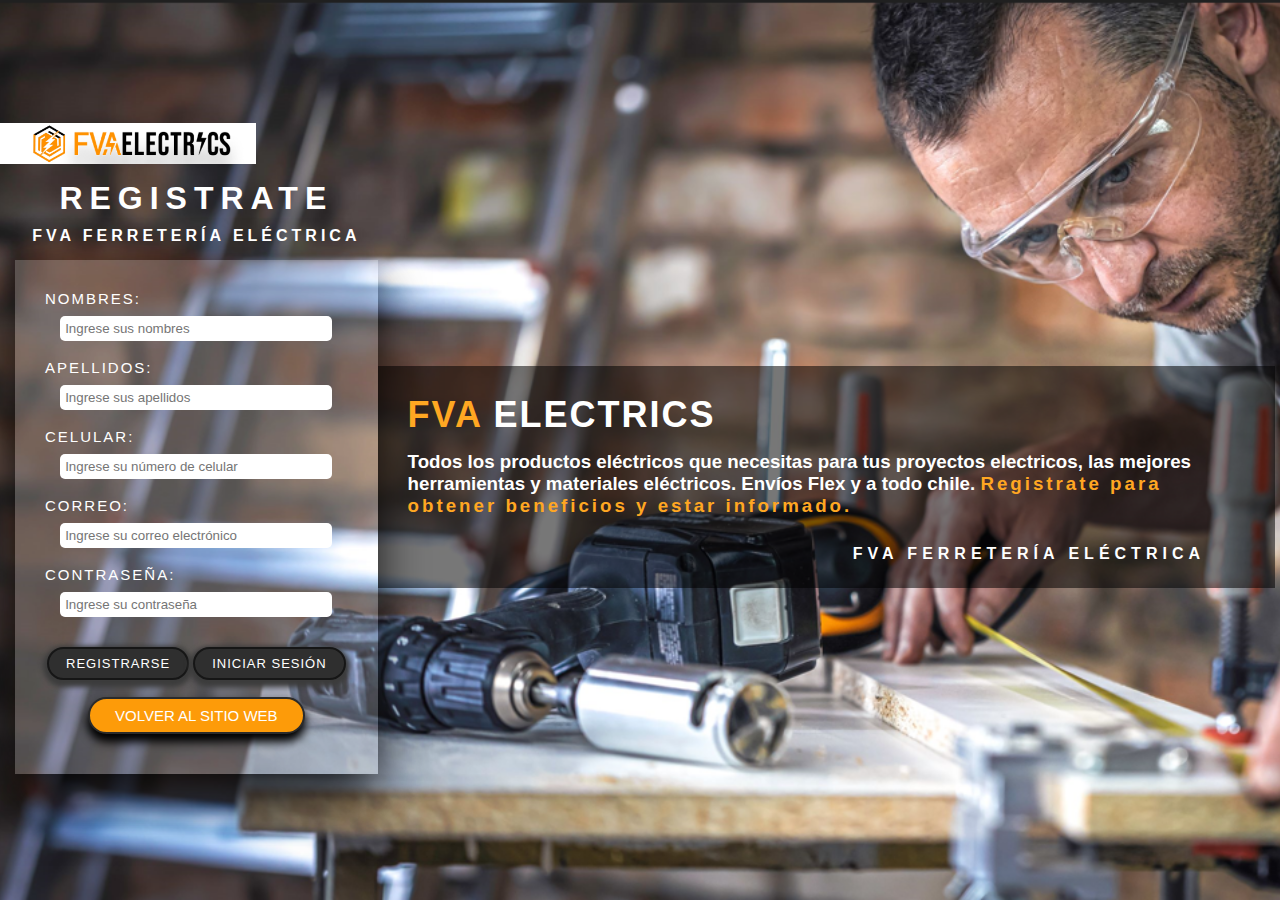
<file: INICIO/registros/index.html>
<!DOCTYPE html>
<html lang="en">

<head>
    <meta charset="UTF-8">
    <meta name="viewport" content="width=device-width, initial-scale=1.0">
    <title>Document</title>
    <link rel="stylesheet" href="css/style.css">
</head>

<body>
    <section class="contenedor">
        <div class="logo">
            <img class="logo-img" src="img/fva.png" alt="fvaelectrics">
        </div>
        <section class="todo">
            <div class="registro">
                <h1 class="registrate">REGISTRATE</h1>
                <h4>FVA FERRETERÍA ELÉCTRICA </h4>

                <form action="POST" class="formulario">
                    <label class="n-rectangulo" for="Nombres">NOMBRES:</label><br>
                    <input class="rectangulo" type="text" id="Nombres" placeholder="Ingrese sus nombres"
                        name="Nombres"><br>
                    <label class="n-rectangulo" for="Apellidos">APELLIDOS:</label><br>
                    <input class="rectangulo" type="text" id="Apellidos" placeholder="Ingrese sus apellidos"
                        name="Apellidos"><br>
                    <label class="n-rectangulo" for="Celular">CELULAR:</label><br>
                    <input class="rectangulo" type="number" id="Telefono" placeholder="Ingrese su número de celular"
                        name="Numero"><br>
                    <label class="n-rectangulo" for="Correo">CORREO:</label><br>
                    <input class="rectangulo" type="email" id="Coreo" placeholder="Ingrese su correo electrónico"
                        name="Nombres"><br>
                    <label class="n-rectangulo" for="Contraseña">CONTRASEÑA:</label><br>
                    <input class="rectangulo" type="text" id="Contraseña" placeholder="Ingrese su contraseña"
                        name="Nombres"><br>
                    <div style="text-align: center;" class="botones">
                        <div class="botones-contenedor">
                            <input class="btn" type="submit" value="REGISTRARSE">
                            <a href="sesion.html" class="btn">INICIAR SESIÓN</a><br>
                        </div>
                        <a href="/INICIO/index.html" class="btn_3">VOLVER AL SITIO WEB</a>
                    </div>
                </form>

            </div>
            <div class="fvaelectrics-contenedor">
                <div class="fvaelectrics">
                    <h1 style="font-size: 36px;"> <span style="color: #FFA722;"> FVA </span>ELECTRICS</h1>
                    <h3>Todos los productos eléctricos que necesitas para tus proyectos electricos, las mejores herramientas
                        y materiales eléctricos. Envíos Flex y a todo chile. <span style="color: #FFA722; letter-spacing: 3px;">Registrate para obtener beneficios y estar
                        informado.</span> </h3><br>
                        <h4 style="letter-spacing: 5px;" class="fva">FVA FERRETERÍA ELÉCTRICA</h4>
                </div>
            </div>

        </section>
    </section>
</body>
</html>
</file>
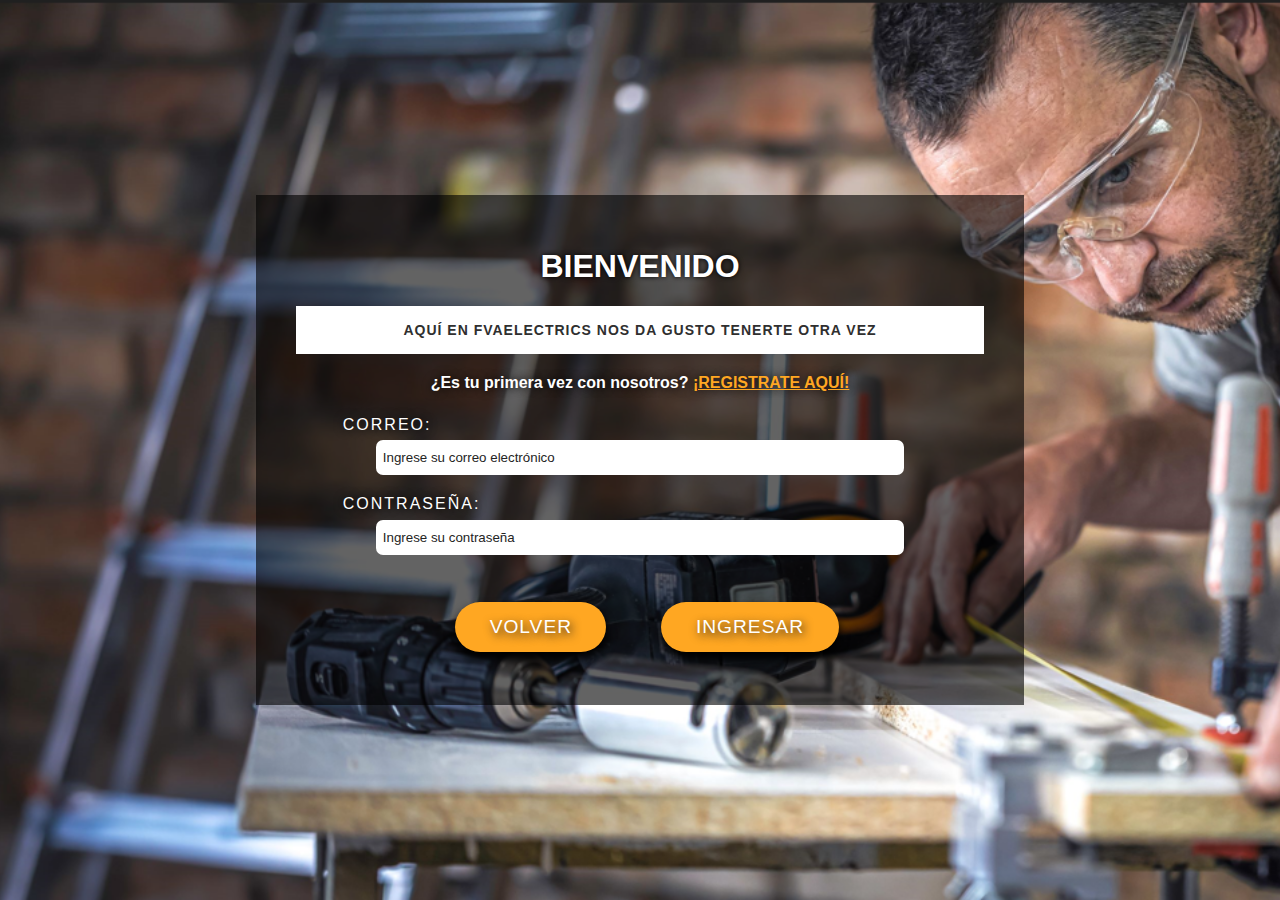
<file: INICIO/registros/sesion.html>
<!DOCTYPE html>
<html lang="en">
<head>
    <meta charset="UTF-8">
    <meta name="viewport" content="width=device-width, initial-scale=1.0">
    <title>Document</title>
    <link rel="stylesheet" href="css/sesion.css">
</head>
<body>
<section class="contenedor">
    <div class="center">
        <h1>BIENVENIDO</h1>
        <div class="minicontenedor">
            <h4>AQUÍ EN FVAELECTRICS NOS DA GUSTO TENERTE OTRA VEZ</h4>
        </div>
        <h4 style="text-shadow: 0px 0px 10px #000000;">¿Es tu primera vez con nosotros?  <a href="index.html" style="color: #FFA722;" class="aqui">¡REGISTRATE AQUÍ!</a> </h>
    </div>
        <form action="POST" class="formulario">
            <div class="mini-form">
                <label class="n_rectangulo" for="correo_e">CORREO:</label><br>
                <input class="rectangulo" type="email" placeholder="Ingrese su correo electrónico" name="correo_e"><br>
                <label for="contraseña_p">CONTRASEÑA:</label><br>
                <input class="rectangulo" type="password" placeholder="Ingrese su contraseña" name="contraseña_p"><br>
            </div>

                <div class="botones">
                    <a href="index.html" class="btn-1">VOLVER</a><br>
                    <a href="" class="btn-2">INGRESAR</a>

                </div>

        </form>
</section>
</body>
</html>
</file>
<file: INICIO/registros/css/style.css>
*{
    padding: 0%;
    margin: 0%;
    box-sizing: border-box;
}
html{
    height: 100%;
}
body{
    background-image: url(../img/fondo_ladingg.png);
    background-position: center;
    background-repeat: no-repeat;
    background-size: cover;
    background-attachment: fixed;
    display: grid;
    justify-content: center;
    align-items: center;
    min-height: 100%;
}
.logo img{
    display: grid;
    width: 20%;
    margin-top: 1%;
}
.registro{
    color: white;
    font-family: Arial, Helvetica, sans-serif;
    padding: 10px 0px 10px 10px;
    margin: 5px 0px 5px 5px;
}
.registro:hover .registrate{
    letter-spacing: 10px;
    transition: all 600ms ease;
}
.registro h1{
    letter-spacing: 7px;
    margin-bottom: 10px;
    font-size: xx-large;
    text-align: center;
    width: 100%;

}
.registro h4{
    letter-spacing: 4px;
    font-size: medium ;
    margin-bottom: 15px;
    text-align: center;

}
.formulario{
    padding: 30px 30px 30px 30px;  
    background: rgba(255, 255, 255, .2); 
    box-shadow: 0 25px 45px rgba(0, 0, 0, .8);

}
.formulario label{
    transition: all 300ms ease;
    letter-spacing: 2px;
    font-size: 15px;
    font-family: 'Franklin Gothic Medium', 'Arial Narrow', Arial, sans-serif;
}
.formulario:hover label{
    letter-spacing: 5px;
}
.rectangulo{
    margin-bottom: 18px;
    margin-top: 8px;
    width: 90%;
    margin-left: 5%;
    height: 25px;
    border-radius: 5px;
    padding: 3px;
    padding-left: 5px;
    border-color: white;
    text-decoration: none;
    justify-content: center;
    transition: all 300ms ease;
    border: none;
    cursor: pointer;
}
.rectangulo:hover{
    box-shadow: inset  0px -1px 3px 1px  rgb(49, 49, 49);
    box-shadow:  -3px 3px 2px 1px  rgb(0, 0, 0);
    font-size: 14px;
    margin-left: 6%;
}
.btn{
    border-radius: 20px;
    margin: 2px;
    padding: 7px 17px 7px 17px;
    background-color: #2F2F2F;
    color: white;
    border-color: #000000;
    font-size: 13px;
    letter-spacing: 1px;
    font-family: 'Franklin Gothic Medium', 'Arial Narrow', Arial, sans-serif;
    box-shadow: 0px 3px 5px 4px rgb(60, 60, 60);
    text-decoration: none;
    cursor: pointer;
    border: solid 2px rgb(22, 22, 22);
    transition: all 200ms ease;
}

.btn:hover{
    box-shadow: inset 1px 2px 5px 1px  rgb(0, 0, 0);
}

.btn_3{
    display: inline-block;
    margin-top: 15px;
    text-decoration: none;
    color: white;
    border-radius: 20px;
    padding: 8px 25px 8px 25px;
    background-color: #FD9B09;
    font-size: 15px;
    letter-spacing: 0px;
    box-shadow:  0px 7px 10px 1px  rgb(1, 1, 1);
    font-family: 'Franklin Gothic Medium', 'Arial Narrow', Arial, sans-serif;  
    cursor: pointer;
    transition: all 300ms ease;
    border: solid 2px rgb(43, 43, 43);
}
.btn_3:hover{
    box-shadow: inset 1px 2px 5px 1px  rgb(103, 50, 1);
}
.botones{
    text-align: center;
    padding-top: 10px;
    padding-bottom: 10px;
}
.botones-contenedor{
    display: flex;
    justify-content: center;
}
.fvaelectrics-contenedor{
    display: flex;
    flex-direction: column;
    justify-content: center;
    align-items: center;
    margin: 5px 5px 5px 0px;
}
.fvaelectrics{
    font-family: Arial, Helvetica, sans-serif;
    color: white;
    background: rgba(0, 0, 0, 0.533); 
    padding: 28px 70px 25px 30px;
    transition: all 600ms ease;
}
.fvaelectrics:hover h1 {
    letter-spacing: 7px;
    cursor: pointer;
}

.fvaelectrics h3{
    padding-top: 15px;
}
.fvaelectrics h1{
    letter-spacing: 2px;
    transition: all 300ms ease;
}
.fva{
    text-align: end;
    margin-top: 10px;
}
.todo{
    display: grid;
    margin: 1px 0px;
    grid-template-areas: 
    "registro fvaelectrics-contenedor";
    justify-content: center;

}
.contenedor{
    width: 100%;    
    display: grid;
}
@media (max-width: 740px){
    .todo{
        display: grid;
        grid-template-areas: 
        "fvaelecttrics-contenedor"
        "registro";
        margin: 3px 40px 3px 40px;
    } 
    .botones-contenedor{
        flex-direction: row;
    }
    .registro{
        padding: 10px 10px 10px 10px;
        margin: 5px 5px 5px 5px;
    }
    .fvaelectrics-contenedor{
        margin: 5px 5px 5px 5px;
    }
    .btn{
        margin: 3px;
        width: 100%;
        font-size: 13px;
        padding: 8px 5px 8px 5px;
    }   
   .logo img{
    width: 40%;
   }
}
</file>
<file: INICIO/registros/css/sesion.css>
*{
    padding: 0%;
    margin: 0%;
    box-sizing: border-box;
    font-family: Verdana, Geneva, Tahoma, sans-serif;
}
body{
    background-image: url(../img/fondo_ladingg.png);
    background-position: center;
    background-repeat: no-repeat;
    background-size: cover;
    background-attachment: fixed;
    display: flex;
    justify-content: center;
    align-items: center;
    min-height: 100vh;
}
.contenedor{
    background: rgba(0, 0, 0, 0.611); 
    color: white;
    padding: 40px;
    margin: 5% 20%;
    width: 100%;
}
.center{
    text-align: center;
}

h1{
    text-shadow: 0px 0px 5px #000000;
    margin-top: 2%; 
    margin-bottom: 3%;
    transition: all 600ms ease;
    font-size: 200%;

}
.contenedor:hover h1{
    letter-spacing: 5px;
}
.minicontenedor{
    background-color: white;
    color: #2F2F2F;
    align-items: center;
    padding: 6px;
    font-size: 14px;
    letter-spacing: 1px;
    margin: 20px 0px;
}

.center h4{
    margin: 10px;
}
.formulario{
    width: 100%;
    font-family: 'Franklin Gothic Medium', 'Arial Narrow', Arial, sans-serif;
}
.formulario:hover label{
    letter-spacing: 5px;
}
.aqui{
    transition: all 300ms ease;
}
.aqui:hover{
    font-size: 17px;
}
.mini-form{
    margin: 1% 0%;
    padding: 2%;
}
.mini-form label{
    margin-left: 5%;
    font-size: medium;
    font-family: 'Franklin Gothic Medium', 'Arial Narrow', Arial, sans-serif;
    letter-spacing: 2px;
    text-shadow: 0px 0px 10px #000000;
    transition: all 200ms ease;

}
 .rectangulo{
    width: 80%;
    height: 35px;
    margin-left: 10%;
    margin-top: 1%;
    margin-bottom: 3%;
    padding: 4px;
    padding-left: 7px;
    border-radius: 7px;
    border: none;
    cursor: pointer;    
    transition: all 300ms ease;

}
.rectangulo::placeholder{
    color: #242424;
    font-family: Verdana, Geneva, Tahoma, sans-serif;
}
.rectangulo:hover{
    box-shadow: inset  0px -1px 3px 1px  rgb(49, 49, 49);
    box-shadow:  -3px 3px 2px 1px  rgb(0, 0, 0);
    font-size: 14px;
    margin-left: 12%;
}
.botones{
    display: flex;
    width: 100%;
    margin: 1% 1%;
    justify-content: center;
    text-align: center;
}

.botones a:hover {
    box-shadow: inset 1px 4px 5px 1px  rgb(111, 54, 1);
    font-size: 18px;
    padding: 2% 6%;
    letter-spacing: 4px;

}
.botones a{
    background-color: #FFA722;
    text-decoration: none;
    color: white;
    border-radius: 30px;
    padding: 2% 5%;
    margin: 1% 4%;
    box-shadow:  0px 7px 10px 1px  rgb(1, 1, 1);
    font-family: 'Franklin Gothic Medium', 'Arial Narrow', Arial, sans-serif;  
    font-size: larger;
    letter-spacing: 1px;
    text-shadow: 2px 3px 10px #181818;
    transition: all 300ms ease;

}
</file>
